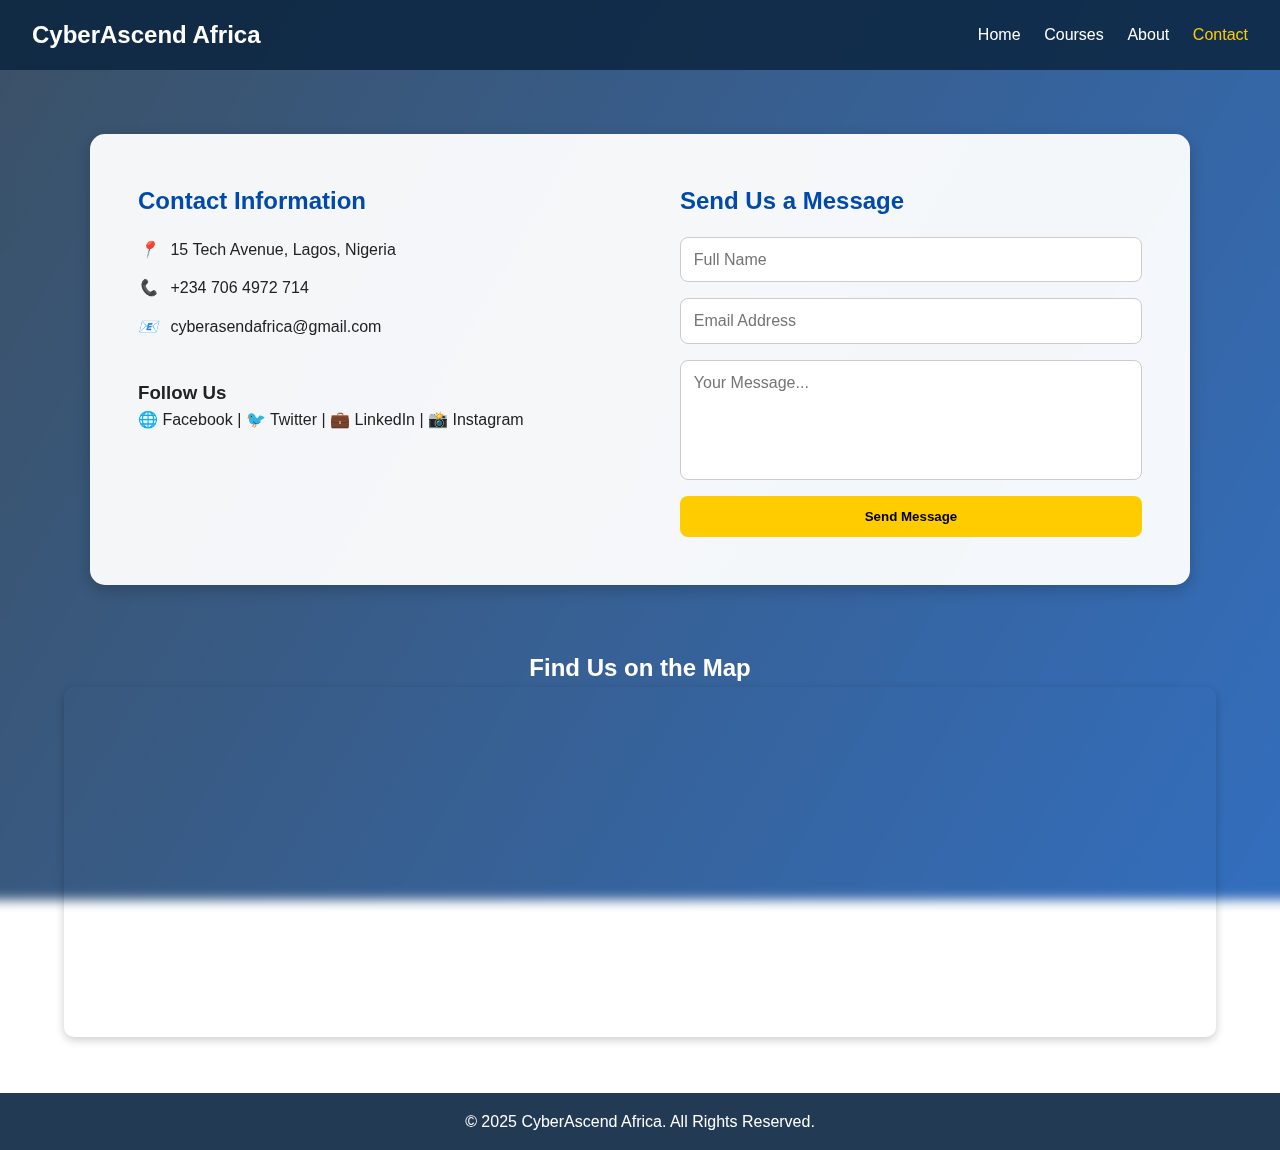
<file: contact.html>
<!DOCTYPE html>
<html lang="en">
<head>
  <meta charset="UTF-8" />
  <meta name="viewport" content="width=device-width, initial-scale=1.0" />
  <title>Contact | CyberAscend Africa</title>
  <style>
    /* =====================
       GLOBAL STYLES
    ===================== */
    * {
      margin: 0;
      padding: 0;
      box-sizing: border-box;
      font-family: "Poppins", sans-serif;
    }

    body {
      color: #222;
      line-height: 1.6;
      background: linear-gradient(120deg, rgba(10,37,64,0.8), rgba(0,74,173,0.8)),
        url("https://images.unsplash.com/photo-1521791136064-7986c2920216?auto=format&fit=crop&w=1350&q=80")
          no-repeat center center/cover;
      background-attachment: fixed;
      backdrop-filter: blur(6px);
      overflow-x: hidden;
    }

    header {
      background: rgba(10, 37, 64, 0.85);
      color: #fff;
      padding: 1rem 2rem;
      display: flex;
      justify-content: space-between;
      align-items: center;
      position: sticky;
      top: 0;
      z-index: 999;
    }

    header h1 {
      font-size: 1.5rem;
      font-weight: 700;
    }

    nav a {
      color: #fff;
      text-decoration: none;
      margin-left: 1.2rem;
      font-weight: 500;
      transition: 0.3s;
    }

    nav a:hover {
      color: #ffcc00;
    }

    /* =====================
       CONTACT SECTION
    ===================== */
    .contact-section {
      display: grid;
      grid-template-columns: 1fr 1fr;
      gap: 3rem;
      max-width: 1100px;
      margin: 4rem auto;
      background: rgba(255, 255, 255, 0.95);
      border-radius: 15px;
      box-shadow: 0 5px 15px rgba(0, 0, 0, 0.2);
      padding: 2rem;
    }

    .contact-info {
      padding: 1rem;
    }

    .contact-info h2 {
      color: #004aad;
      margin-bottom: 1rem;
    }

    .contact-info p {
      margin-bottom: 0.8rem;
    }

    .contact-info i {
      color: #004aad;
      margin-right: 0.5rem;
    }

    .contact-form {
      padding: 1rem;
    }

    .contact-form h2 {
      color: #004aad;
      margin-bottom: 1rem;
    }

    form {
      display: flex;
      flex-direction: column;
    }

    input,
    textarea {
      margin-bottom: 1rem;
      padding: 0.8rem;
      border: 1px solid #ccc;
      border-radius: 8px;
      font-size: 1rem;
    }

    textarea {
      resize: none;
      height: 120px;
    }

    button {
      background: #ffcc00;
      border: none;
      color: #000;
      padding: 0.8rem;
      border-radius: 8px;
      font-weight: 600;
      cursor: pointer;
      transition: 0.3s;
    }

    button:hover {
      background: #ffdb4d;
      transform: translateY(-2px);
    }

    /* =====================
       MAP SECTION
    ===================== */
    .map-section {
      text-align: center;
      margin: 3rem auto;
    }

    iframe {
      width: 90%;
      height: 350px;
      border: none;
      border-radius: 10px;
      box-shadow: 0 3px 10px rgba(0, 0, 0, 0.2);
    }

    /* =====================
       FOOTER
    ===================== */
    footer {
      background: rgba(10, 37, 64, 0.9);
      color: #fff;
      text-align: center;
      padding: 1rem;
      margin-top: 2rem;
    }

    /* =====================
       RESPONSIVE DESIGN
    ===================== */
    @media (max-width: 900px) {
      .contact-section {
        grid-template-columns: 1fr;
        gap: 2rem;
        margin: 2rem 1rem;
      }

      iframe {
        height: 250px;
      }
    }
  </style>
</head>
<body>
  <header>
    <h1>CyberAscend Africa</h1>
    <nav>
      <a href="index.html">Home</a>
      <a href="courses.html">Courses</a>
      <a href="about.html">About</a>
      <a href="contact.html" style="color:#ffcc00;">Contact</a>
    </nav>
  </header>

  <section class="contact-section">
    <div class="contact-info">
      <h2>Contact Information</h2>
      <p><i>📍</i> 15 Tech Avenue, Lagos, Nigeria</p>
      <p><i>📞</i> +234 706 4972 714</p>
      <p><i>📧</i> cyberasendafrica@gmail.com</p>
      <br />
      <h3>Follow Us</h3>
      <p>🌐 Facebook | 🐦 Twitter | 💼 LinkedIn | 📸 Instagram</p>
    </div>

    <div class="contact-form">
      <h2>Send Us a Message</h2>
      <form id="contactForm">
        <input type="text" id="name" placeholder="Full Name" required />
        <input type="email" id="email" placeholder="Email Address" required />
        <textarea id="message" placeholder="Your Message..." required></textarea>
        <button type="submit">Send Message</button>
      </form>
    </div>
  </section>

  <section class="map-section">
    <h2 style="color:white;">Find Us on the Map</h2>
    <iframe
      src="https://www.google.com/maps/embed?pb=!1m18!1m12!1m3!1d3963.265621023326!2d3.379205614357316!3d6.605874995226731!2m3!1f0!2f0!3f0!3m2!1i1024!2i768!4f13.1!3m3!1m2!1s0x103b93d3b4ff9b8b%3A0x57f5cde8eb937df5!2sLagos!5e0!3m2!1sen!2sng!4v1601312218192!5m2!1sen!2sng"
      allowfullscreen=""
      aria-hidden="false"
      tabindex="0"
    ></iframe>
  </section>

  <footer>
    <p>&copy; 2025 CyberAscend Africa. All Rights Reserved.</p>
  </footer>

  <script>
    // Simple form validation and alert simulation
    document.getElementById("contactForm").addEventListener("submit", function (e) {
      e.preventDefault();

      const name = document.getElementById("name").value.trim();
      const email = document.getElementById("email").value.trim();
      const message = document.getElementById("message").value.trim();

      if (!name || !email || !message) {
        alert("Please fill out all fields before sending your message.");
        return;
      }

      alert(`✅ Thank you, ${name}! Your message has been sent successfully.`);
      this.reset();
    });
  </script>
</body>
</html>
</file>
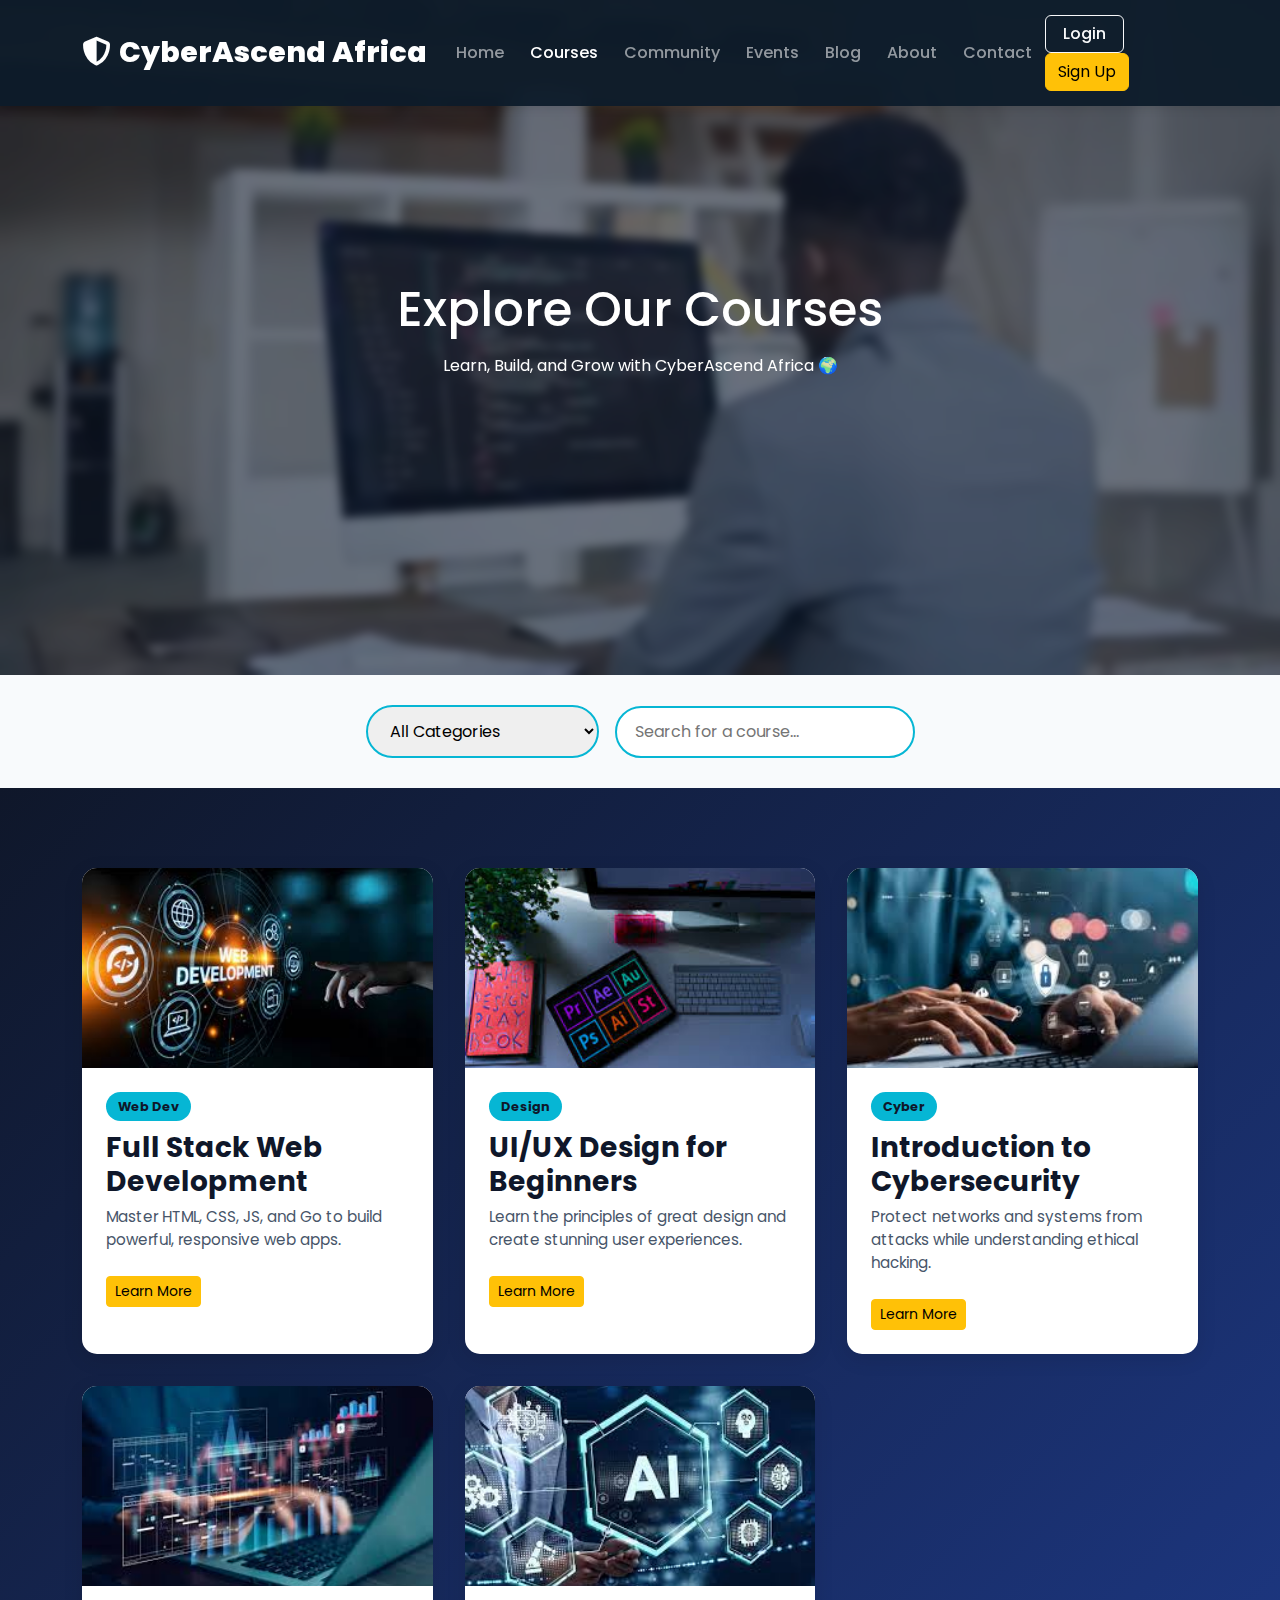
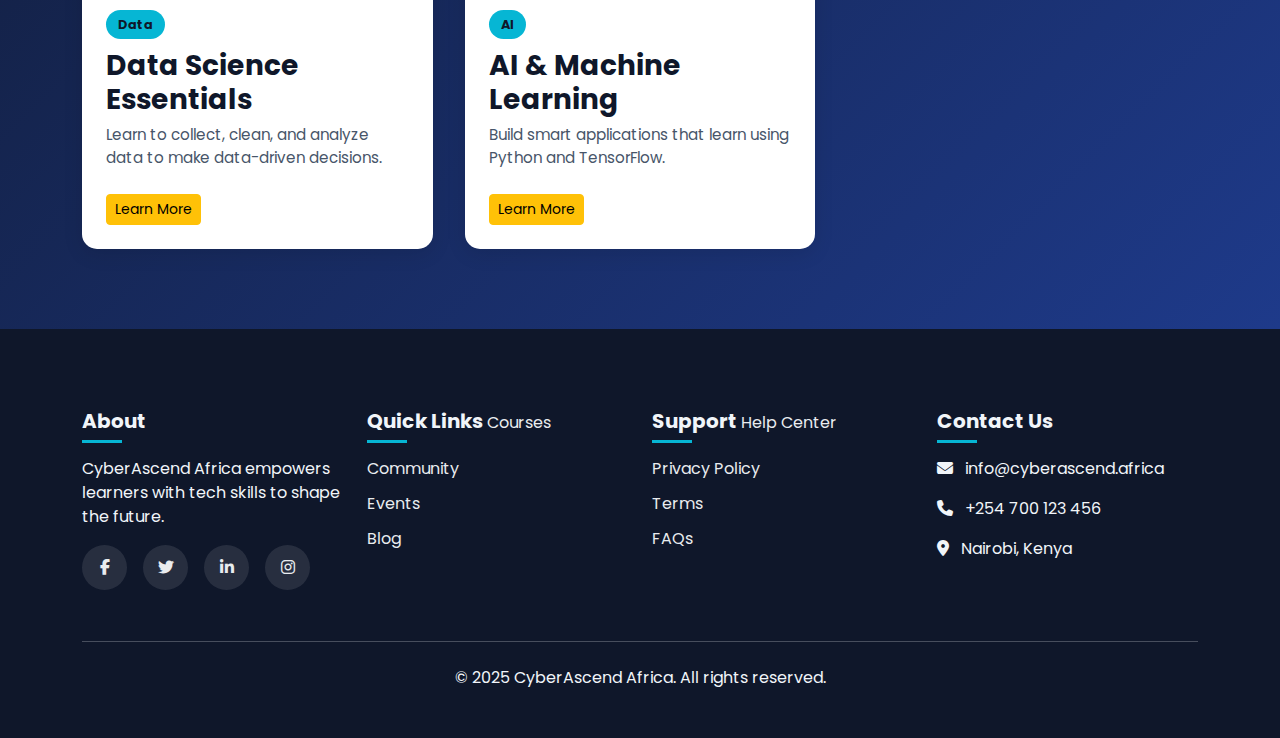
<file: courses.html>
<!DOCTYPE html>
<html lang="en">
<head>
  <meta charset="UTF-8" />
  <meta name="viewport" content="width=device-width, initial-scale=1.0" />
  <title>Courses | CyberAscend Africa</title>
  <link href="https://fonts.googleapis.com/css2?family=Poppins:wght@400;600;700&display=swap" rel="stylesheet">
  <link href="https://cdn.jsdelivr.net/npm/bootstrap@5.3.0/dist/css/bootstrap.min.css" rel="stylesheet">
  <link href="https://cdn.jsdelivr.net/npm/bootstrap-icons@1.11.3/font/bootstrap-icons.css" rel="stylesheet">
  <link href="https://unpkg.com/aos@2.3.1/dist/aos.css" rel="stylesheet">
  <link href="https://cdnjs.cloudflare.com/ajax/libs/font-awesome/6.5.0/css/all.min.css" rel="stylesheet">
  <style>

    :root {
      --brand: #1e3a8a;
      --accent: #06b6d4;
      --dark-bg: #0f172a;
      --light: #f8fafc;
      --primary-dark: #0f172a;
      --primary-light: #1e3a8a;
      --accent-dark: #0891b2;
      --text-light: #f1f5f9;
      --transition: all 0.3s ease;
    }


    body {
      font-family: 'Poppins', sans-serif;
      background-color: var(--light);
      color: #1e293b;
    }

    /* Navbar */
    .navbar {
      transition: var(--transition);
      background-color: rgba(13, 27, 42, 0.95);
      padding: 15px 0;
      box-shadow: 0 2px 10px rgba(0,0,0,0.1);
    }
    
    .navbar.scrolled {
      padding: 8px 0;
      box-shadow: 0 5px 15px rgba(0,0,0,0.2);
    }
    
    .navbar-brand {
      font-weight: 800;
      font-size: 1.8rem;
    }
    
    .nav-link {
      position: relative;
      margin: 0 5px;
      font-weight: 500;
      transition: var(--transition);
    }
    
    .nav-link:after {
      content: '';
      position: absolute;
      bottom: 0;
      left: 50%;
      width: 0;
      height: 2px;
      background: var(--accent);
      transition: var(--transition);
      transform: translateX(-50%);
    }
    
    .nav-link:hover:after {
      width: 100%;
    }
        /* ===== COURSES PAGE HERO ===== */
    .courses-hero {
    position: relative;
    height: 75vh;
    display: flex;
    justify-content: center;
    align-items: center;
    text-align: center;
    color: white;
    background: url("asset/images/hero-image_5-1.webp") center/cover no-repeat;
    overflow: hidden;
    }

    .courses-hero-overlay {
    position: absolute;
    top: 0;
    left: 0;
    width: 100%;
    height: 100%;
    background: rgba(15, 23, 42, 0.6);
    backdrop-filter: blur(5px);
    }

    .courses-hero-content {
    position: relative;
    z-index: 1;
    max-width: 800px;
    padding: 0 20px;
    }

    .courses-hero h1 {
    font-size: 3rem;
    margin-bottom: 1rem;
    }

    /* ===== FILTER SECTION ===== */
    .filter-section {
    background: rgba(255,255,255,0.1);
    padding: 30px 0;
    backdrop-filter: blur(8px);
    }

    .filter-flex {
    display: flex;
    justify-content: center;
    align-items: center;
    flex-wrap: wrap;
    gap: 1rem;
    }

    .filter-select,
    .filter-search {
    padding: 12px 18px;
    border-radius: 30px;
    border: 2px solid var(--accent);
    font-size: 1rem;
    outline: none;
    transition: var(--transition);
    }

    .filter-search {
    width: 300px;
    }

    .filter-select:focus,
    .filter-search:focus {
    border-color: var(--accent-dark);
    box-shadow: 0 0 10px rgba(6,182,212,0.4);
    }

    /* ===== COURSE GRID ===== */
    .courses-grid-section {
    padding: 80px 0;
    background: linear-gradient(135deg, var(--primary-dark) 0%, var(--primary-light) 100%);
    }

    .courses-grid {
    display: grid;
    grid-template-columns: repeat(auto-fit, minmax(270px, 1fr));
    gap: 2rem;
    }

    .course-card {
    background: white;
    border-radius: 15px;
    overflow: hidden;
    transition: var(--transition);
    box-shadow: 0 5px 20px rgba(0,0,0,0.1);
    cursor: pointer;
    }

    .course-card img {
    width: 100%;
    height: 200px;
    object-fit: cover;
    transition: var(--transition);
    }

    .course-card:hover img {
    transform: scale(1.08);
    }

    .course-card:hover {
    transform: translateY(-10px);
    box-shadow: 0 15px 35px rgba(0,0,0,0.2);
    }

    .course-card .card-body {
    padding: 1.5rem;
    text-align: left;
    }

    .course-card .card-title {
    font-weight: 700;
    color: var(--primary-dark);
    margin-bottom: 0.5rem;
    }

    .course-card p {
    font-size: 0.95rem;
    color: #475569;
    }

    .course-badge {
    background: var(--accent);
    color: var(--primary-dark);
    padding: 5px 12px;
    border-radius: 20px;
    font-weight: 700;
    font-size: 0.8rem;
    margin-bottom: 10px;
    display: inline-block;
    }

    /* Footer */
    footer {
      background-color: var(--primary-dark);
      color: var(--text-light);
      padding: 5rem 0 2rem;
    }
    
    footer h5 {
      font-weight: 700;
      margin-bottom: 1.5rem;
      position: relative;
      display: inline-block;
    }
    
    footer h5:after {
      content: '';
      position: absolute;
      left: 0;
      bottom: -10px;
      width: 40px;
      height: 3px;
      background: var(--accent);
    }
    
    footer a {
      color: #e9ecef;
      text-decoration: none;
      transition: var(--transition);
      display: inline-block;
      margin-bottom: 0.7rem;
    }
    
    footer a:hover {
      color: var(--accent);
      transform: translateX(8px);
    }
    
    .social-icons a {
      display: inline-block;
      width: 45px;
      height: 45px;
      background: rgba(255,255,255,0.1);
      border-radius: 50%;
      text-align: center;
      line-height: 45px;
      margin-right: 12px;
      transition: var(--transition);
    }
    
    .social-icons a:hover {
      background: var(--accent);
      color: var(--primary-dark);
      transform: translateY(-8px);
    }


  </style>
</head>
<body>
  <!-- Navbar -->
  <nav class="navbar navbar-expand-lg navbar-dark fixed-top">
    <div class="container">
        <a class="navbar-brand" href="#">
        <i class="fas fa-shield-alt me-2"></i>CyberAscend Africa
        </a>
        <button class="navbar-toggler" type="button" data-bs-toggle="collapse" data-bs-target="#navbarNav">
        <span class="navbar-toggler-icon"></span>
        </button>
        <div class="collapse navbar-collapse" id="navbarNav">
        <ul class="navbar-nav mx-auto">
            <li class="nav-item"><a class="nav-link" href="index.html">Home</a></li>
            <li class="nav-item"><a class="nav-link active" href="courses.html">Courses</a></li>
            <li class="nav-item"><a class="nav-link" href="#">Community</a></li>
            <li class="nav-item"><a class="nav-link" href="events.html">Events</a></li>
            <li class="nav-item"><a class="nav-link" href="#">Blog</a></li>
            <li class="nav-item"><a class="nav-link" href="about.html">About</a></li>
            <li class="nav-item"><a class="nav-link" href="contact.html">Contact</a></li>
        </ul>
        <div>
            <button class="btn btn-outline-light me-2"><a class="nav-link" href="login.html">Login</a></button>
            <button class="btn btn-warning">Sign Up</button>
        </div>
        </div>
    </div>
  </nav>
  <!-- Hero Section -->
  <section class="courses-hero">
    <div class="courses-hero-overlay"></div>
    <div class="courses-hero-content">
      <h1>Explore Our Courses</h1>
      <p>Learn, Build, and Grow with CyberAscend Africa 🌍</p>
    </div>
  </section>

  <!-- Filter and Search -->
  <section class="filter-section">
    <div class="container filter-flex">
      <select id="categoryFilter" class="filter-select">
        <option value="all">All Categories</option>
        <option value="web">Web Development</option>
        <option value="design">UI/UX Design</option>
        <option value="cyber">Cybersecurity</option>
        <option value="data">Data Science</option>
        <option value="ai">AI & Machine Learning</option>
      </select>

      <input type="text" id="searchInput" placeholder="Search for a course..." class="filter-search" />
    </div>
  </section>

  <!-- Courses Grid -->
  <section class="courses-grid-section">
    <div class="container courses-grid" id="coursesContainer">

      <!-- Example Course Cards -->
      <div class="course-card" data-category="web">
        <a href="course_detail.html?course=web-dev"><img src="asset/images/download (7).jfif" alt="Web Development" /></a>
        <div class="card-body">
          <span class="course-badge">Web Dev</span>
          <h3 class="card-title">Full Stack Web Development</h3>
          <p>Master HTML, CSS, JS, and Go to build powerful, responsive web apps.</p>
          <a href="course_detail.html?course=web-dev" class="btn btn-sm btn-warning mt-2">Learn More</a>
        </div>
      </div>

      <div class="course-card" data-category="design">
        <a href="course_detail.html?course=web-dev"><img src="asset/images/download (3).jfif" alt="UI UX Design" /></a>
        <div class="card-body">
          <span class="course-badge">Design</span>
          <h3 class="card-title">UI/UX Design for Beginners</h3>
          <p>Learn the principles of great design and create stunning user experiences.</p>
          <a href="course_detail.html?course=web-dev" class="btn btn-sm btn-warning mt-2">Learn More</a>
        </div>
      </div>

      <div class="course-card" data-category="cyber">
        <a href="course_detail.html?course=web-dev"><img src="asset/images/download (5).jfif" alt="Cybersecurity" /></a>
        <div class="card-body">
          <span class="course-badge">Cyber</span>
          <h3 class="card-title">Introduction to Cybersecurity</h3>
          <p>Protect networks and systems from attacks while understanding ethical hacking.</p>
          <a href="course_detail.html?course=web-dev" class="btn btn-sm btn-warning mt-2">Learn More</a>
        </div>
      </div>

      <div class="course-card" data-category="data">
        <a href="course_detail.html?course=web-dev"><img src="asset/images/download.jfif" alt="Data Science" /></a>
        <div class="card-body">
          <span class="course-badge">Data</span>
          <h3 class="card-title">Data Science Essentials</h3>
          <p>Learn to collect, clean, and analyze data to make data-driven decisions.</p>
          <a href="course_detail.html?course=web-dev" class="btn btn-sm btn-warning mt-2">Learn More</a>
        </div>
      </div>

      <div class="course-card" data-category="ai">
        <a href="course_detail.html?course=web-dev"><img src="asset/images/images.jfif" alt="AI Course" /></a>
        <div class="card-body">
          <span class="course-badge">AI</span>
          <h3 class="card-title">AI & Machine Learning</h3>
          <p>Build smart applications that learn using Python and TensorFlow.</p>
          <a href="course_detail.html?course=web-dev" class="btn btn-sm btn-warning mt-2">Learn More</a>
        </div>
      </div>

    </div>
  </section>

<!-- Footer -->
  <footer>
    <div class="container">
        <div class="row text-center text-md-start">
        <div class="col-md-3 mb-4">
            <h5>About</h5>
            <p>CyberAscend Africa empowers learners with tech skills to shape the future.</p>
            <div class="social-icons mt-3">
              <a href="https://www.facebook.com/profile.php?id=61579289039301"><i class="fab fa-facebook-f"></i></a>
              <a href="https://x.com/AfricaAscend1"><i class="fab fa-twitter"></i></a>
              <a href="https://www.linkedin.com/company/cyberascend"><i class="fab fa-linkedin-in"></i></a>
              <a href="#"><i class="fab fa-instagram"></i></a>
            </div>
        </div>
        <div class="col-md-3 mb-4">
            <h5>Quick Links</h5>
            <a href="courses.html">Courses</a><br>
            <a href="#">Community</a><br>
            <a href="events.html">Events</a><br>
            <a href="#">Blog</a>
        </div>
        <div class="col-md-3 mb-4">
            <h5>Support</h5>
            <a href="#">Help Center</a><br>
            <a href="#">Privacy Policy</a><br>
            <a href="#">Terms</a><br>
            <a href="#">FAQs</a>
        </div>
        <div class="col-md-3 mb-4">
            <h5>Contact Us</h5>
            <p><i class="fas fa-envelope me-2"></i> info@cyberascend.africa</p>
            <p><i class="fas fa-phone me-2"></i> +254 700 123 456</p>
            <p><i class="fas fa-map-marker-alt me-2"></i> Nairobi, Kenya</p>
        </div>
        </div>
        <hr>
        <div class="text-center mt-4">
        <p>© 2025 CyberAscend Africa. All rights reserved.</p>
        </div>
    </div>
  </footer>

  <script>
    // ----- Filter + Search Logic -----
    const categoryFilter = document.getElementById('categoryFilter');
    const searchInput = document.getElementById('searchInput');
    const courses = document.querySelectorAll('.course-card');

    function filterCourses() {
        const selectedCategory = categoryFilter.value.toLowerCase();
        const searchQuery = searchInput.value.toLowerCase().trim();

        courses.forEach(course => {
        const category = course.dataset.category.toLowerCase();
        const title = course.querySelector('.card-title').textContent.toLowerCase();

        const matchesCategory = selectedCategory === 'all' || category === selectedCategory;
        const matchesSearch = title.includes(searchQuery);

        // ✅ Use flex/grid-friendly visibility toggling
        if (matchesCategory && matchesSearch) {
            course.style.display = 'block';
        } else {
            course.style.display = 'none';
        }
        });
    }

    // Add listeners
    categoryFilter.addEventListener('change', filterCourses);
    searchInput.addEventListener('input', filterCourses);
  </script>

</body>
</html>
</file>
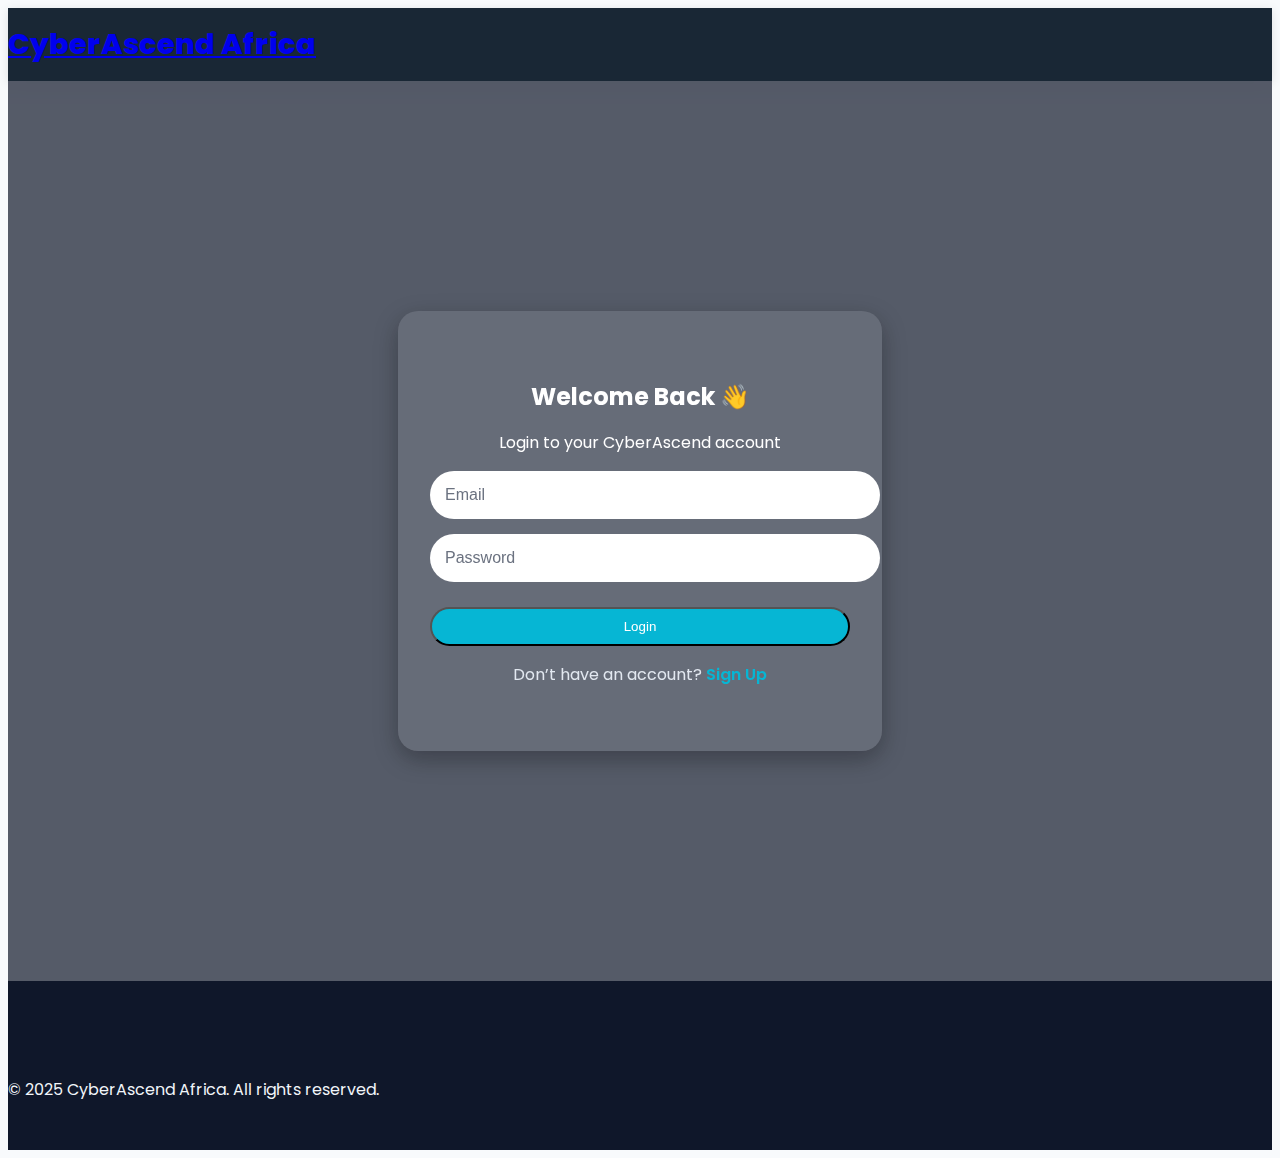
<file: login.html>
<!DOCTYPE html>
<html lang="en">
<head>
  <meta charset="UTF-8" />
  <meta name="viewport" content="width=device-width, initial-scale=1.0" />
  <title>Login | CyberAscend Africa</title>
  <link rel="stylesheet" href="style.css" />
  <link href="https://fonts.googleapis.com/css2?family=Poppins:wght@400;600;700&display=swap" rel="stylesheet">
</head>
<body>
  <!-- Navbar -->
  <nav class="navbar">
    <div class="container">
      <a class="navbar-brand" href="index.html">CyberAscend Africa</a>
    </div>
  </nav>

  <!-- Login Section -->
  <section class="auth-section">
    <div class="auth-container">
      <h2>Welcome Back 👋</h2>
      <p>Login to your CyberAscend account</p>

      <form action="#" method="POST" class="auth-form">
        <input type="email" placeholder="Email" required />
        <input type="password" placeholder="Password" required />
        <button type="submit" class="btn-accent">Login</button>
      </form>

      <p class="auth-switch">
        Don’t have an account? <a href="signup.html">Sign Up</a>
      </p>
    </div>
  </section>

  <!-- Footer -->
  <footer>
    <div class="container text-center">
      <p>&copy; 2025 CyberAscend Africa. All rights reserved.</p>
    </div>
  </footer>
</body>
</html>
</file>
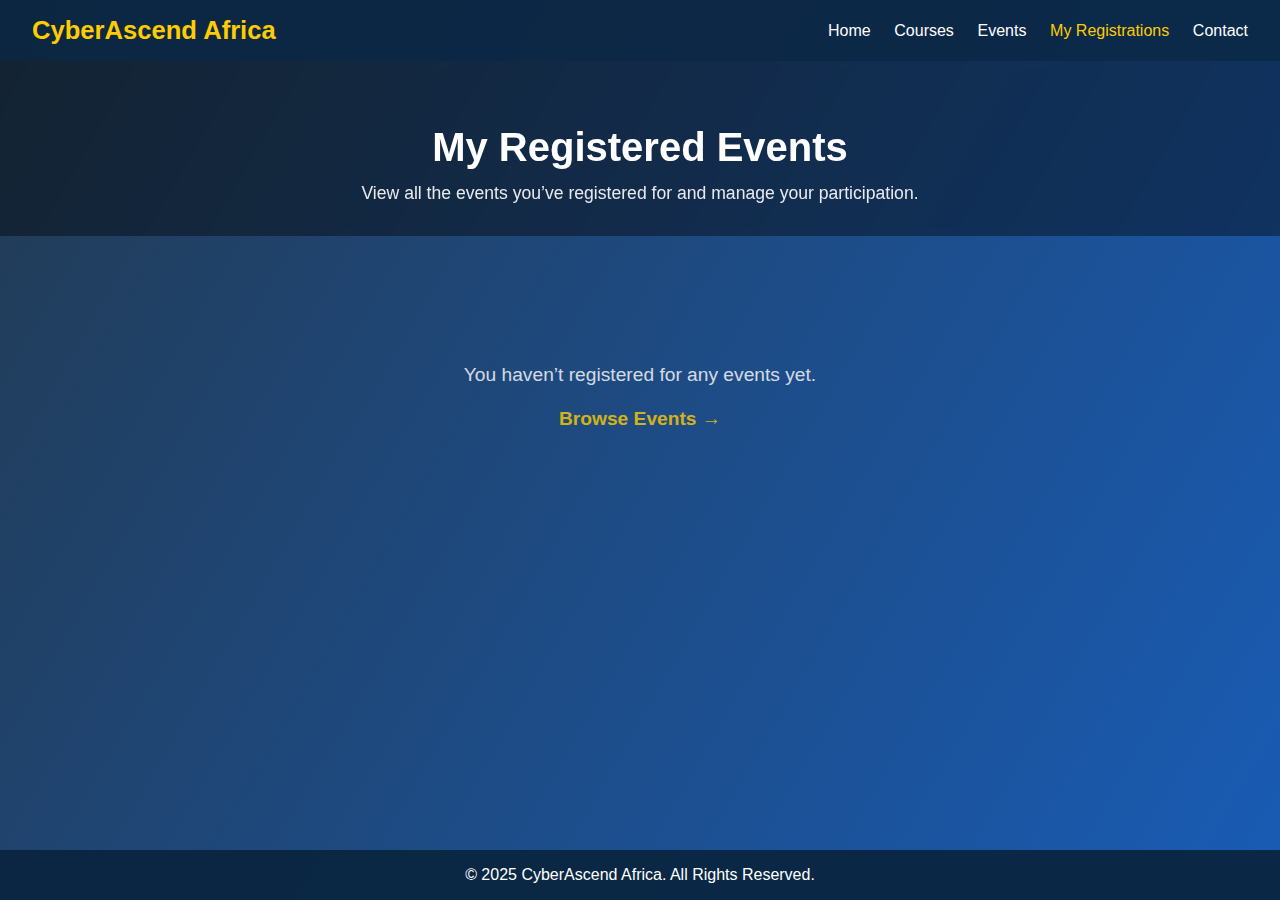
<file: my_registrations.html>
<!DOCTYPE html>
<html lang="en">
<head>
  <meta charset="UTF-8" />
  <meta name="viewport" content="width=device-width, initial-scale=1.0" />
  <title>My Registrations | CyberAscend Africa</title>
  <style>
    /* ======== GLOBAL ======== */
    * {
      margin: 0;
      padding: 0;
      box-sizing: border-box;
      font-family: 'Poppins', sans-serif;
    }

    body {
      background: linear-gradient(120deg, rgba(10,37,64,0.9), rgba(0,74,173,0.9)),
      url('https://images.unsplash.com/photo-1519389950473-47ba0277781c?auto=format&fit=crop&w=1400&q=80')
        no-repeat center/cover;
      background-attachment: fixed;
      color: #fff;
      overflow-x: hidden;
      min-height: 100vh;
      display: flex;
      flex-direction: column;
    }

    /* ======== NAVBAR ======== */
    header {
      background: rgba(10, 37, 64, 0.9);
      display: flex;
      justify-content: space-between;
      align-items: center;
      padding: 1rem 2rem;
      position: sticky;
      top: 0;
      z-index: 999;
    }

    header h1 {
      font-weight: 700;
      font-size: 1.6rem;
      color: #ffcc00;
    }

    nav a {
      color: #fff;
      text-decoration: none;
      margin-left: 1.2rem;
      font-weight: 500;
      transition: 0.3s;
    }

    nav a:hover {
      color: #ffcc00;
    }

    /* ======== HERO ======== */
    .hero {
      text-align: center;
      padding: 4rem 2rem 2rem;
      background: rgba(0, 0, 0, 0.4);
      backdrop-filter: blur(3px);
    }

    .hero h2 {
      font-size: 2.5rem;
      margin-bottom: 0.8rem;
    }

    .hero p {
      font-size: 1.1rem;
      opacity: 0.9;
    }

    /* ======== REGISTRATIONS ======== */
    .registrations-container {
      max-width: 1000px;
      margin: 2rem auto;
      display: grid;
      grid-template-columns: repeat(auto-fit, minmax(280px, 1fr));
      gap: 2rem;
      padding: 0 1rem;
    }

    .reg-card {
      background: rgba(255, 255, 255, 0.1);
      border-radius: 15px;
      padding: 1.5rem;
      backdrop-filter: blur(6px);
      transition: 0.3s;
      box-shadow: 0 8px 20px rgba(0,0,0,0.2);
      position: relative;
    }

    .reg-card:hover {
      transform: translateY(-5px);
      box-shadow: 0 12px 25px rgba(0,0,0,0.4);
    }

    .reg-card h3 {
      color: #ffcc00;
      margin-bottom: 0.5rem;
    }

    .reg-card p {
      font-size: 0.95rem;
      margin-bottom: 0.4rem;
      opacity: 0.9;
    }

    .delete-btn {
      background: #e63946;
      color: #fff;
      border: none;
      padding: 0.6rem 1.2rem;
      border-radius: 8px;
      cursor: pointer;
      font-weight: 500;
      position: absolute;
      bottom: 1rem;
      right: 1rem;
      transition: 0.3s;
    }

    .delete-btn:hover {
      background: #ffcc00;
      color: #222;
    }

    /* ======== EMPTY STATE ======== */
    .empty {
      text-align: center;
      padding: 4rem 2rem;
      font-size: 1.2rem;
      opacity: 0.8;
    }

    footer {
      background: rgba(10,37,64,0.95);
      color: #fff;
      text-align: center;
      padding: 1rem;
      margin-top: auto;
    }

    @media (max-width: 600px) {
      header {
        flex-direction: column;
        align-items: flex-start;
      }
    }
  </style>
</head>
<body>
  <!-- NAVBAR -->
  <header>
    <h1>CyberAscend Africa</h1>
    <nav>
      <a href="index.html">Home</a>
      <a href="courses.html">Courses</a>
      <a href="events.html">Events</a>
      <a href="my_registrations.html" style="color:#ffcc00;">My Registrations</a>
      <a href="contact.html">Contact</a>
    </nav>
  </header>

  <!-- HERO -->
  <section class="hero">
    <h2>My Registered Events</h2>
    <p>View all the events you’ve registered for and manage your participation.</p>
  </section>

  <!-- REGISTRATIONS -->
  <div class="registrations-container" id="regContainer"></div>
  <div class="empty" id="emptyMessage" style="display:none;">
    You haven’t registered for any events yet.
    <br><br>
    <a href="events.html" style="color:#ffcc00; font-weight:600; text-decoration:none;">Browse Events →</a>
  </div>

  <footer>
    <p>&copy; 2025 CyberAscend Africa. All Rights Reserved.</p>
  </footer>

  <script>
    const container = document.getElementById("regContainer");
    const emptyMessage = document.getElementById("emptyMessage");

    const loadRegistrations = () => {
      container.innerHTML = "";
      const allKeys = Object.keys(localStorage).filter(k => k.startsWith("registrations_"));
      if (allKeys.length === 0) {
        emptyMessage.style.display = "block";
        return;
      }
      emptyMessage.style.display = "none";

      allKeys.forEach(key => {
        const eventName = key.replace("registrations_", "");
        const users = JSON.parse(localStorage.getItem(key)) || [];

        users.forEach(u => {
          const card = document.createElement("div");
          card.classList.add("reg-card");
          card.innerHTML = `
            <h3>${eventName}</h3>
            <p><strong>Name:</strong> ${u.name}</p>
            <p><strong>Email:</strong> ${u.email}</p>
            <p><strong>Password:</strong> ${u.pass.replace(/./g, '*')}</p>
            <button class="delete-btn">Unregister</button>
          `;
          const delBtn = card.querySelector(".delete-btn");
          delBtn.onclick = () => deleteRegistration(key, u.email);
          container.appendChild(card);
        });
      });
    };

    const deleteRegistration = (key, email) => {
      const users = JSON.parse(localStorage.getItem(key)) || [];
      const updated = users.filter(u => u.email !== email);
      if (updated.length === 0) {
        localStorage.removeItem(key);
      } else {
        localStorage.setItem(key, JSON.stringify(updated));
      }
      alert(`Unregistered from event successfully.`);
      loadRegistrations();
    };

    loadRegistrations();
  </script>
</body>
</html>
</file>
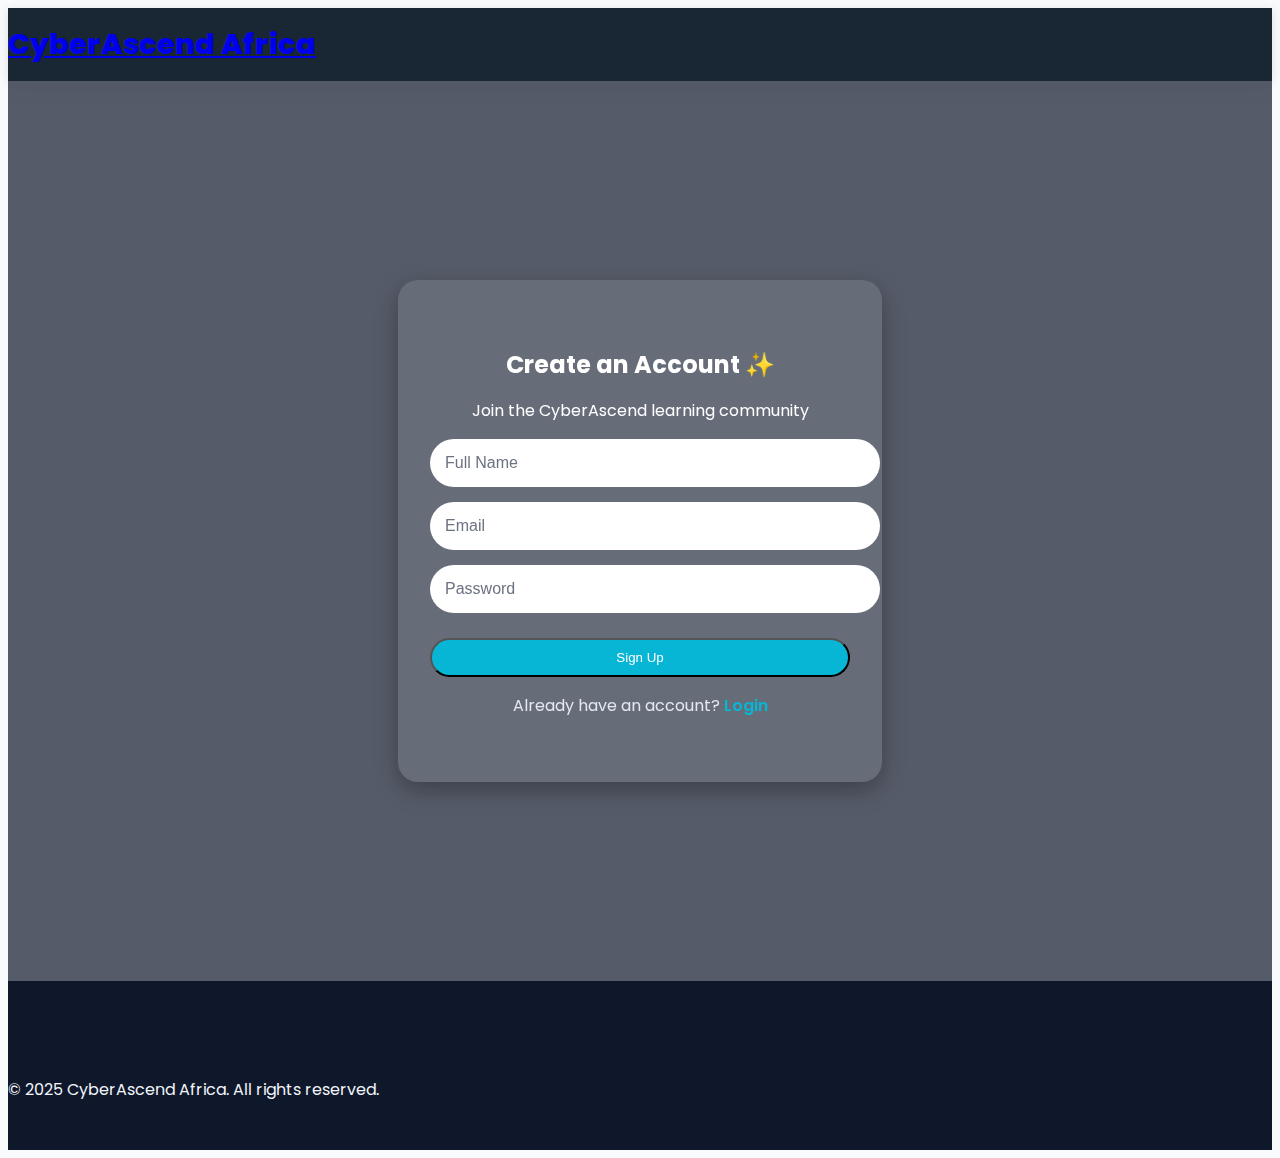
<file: signup.html>
<!DOCTYPE html>
<html lang="en">
<head>
  <meta charset="UTF-8" />
  <meta name="viewport" content="width=device-width, initial-scale=1.0" />
  <title>Sign Up | CyberAscend Africa</title>
  <link rel="stylesheet" href="style.css" />
  <link href="https://fonts.googleapis.com/css2?family=Poppins:wght@400;600;700&display=swap" rel="stylesheet">
</head>
<body>
  <nav class="navbar">
    <div class="container">
      <a class="navbar-brand" href="index.html">CyberAscend Africa</a>
    </div>
  </nav>

  <section class="auth-section">
    <div class="auth-container">
      <h2>Create an Account ✨</h2>
      <p>Join the CyberAscend learning community</p>

      <form action="#" method="POST" class="auth-form">
        <input type="text" placeholder="Full Name" required />
        <input type="email" placeholder="Email" required />
        <input type="password" placeholder="Password" required />
        <button type="submit" class="btn-accent">Sign Up</button>
      </form>

      <p class="auth-switch">
        Already have an account? <a href="login.html">Login</a>
      </p>
    </div>
  </section>

  <footer>
    <div class="container text-center">
      <p>&copy; 2025 CyberAscend Africa. All rights reserved.</p>
    </div>
  </footer>
</body>
</html>
</file>
<file: style.css>
:root {
      --brand: #1e3a8a;
      --accent: #06b6d4;
      --dark-bg: #0f172a;
      --light: #f8fafc;
      --primary-dark: #0f172a;
      --primary-light: #1e3a8a;
      --accent-dark: #0891b2;
      --text-light: #f1f5f9;
      --transition: all 0.3s ease;
    }


    body {
      font-family: 'Poppins', sans-serif;
      background-color: var(--light);
      color: #1e293b;
    }


    /* Preloader */
    #preloader {
      position: fixed;
      top: 0;
      left: 0;
      width: 100%;
      height: 100%;
      background: var(--primary-dark);
      display: flex;
      justify-content: center;
      align-items: center;
      z-index: 9999;
    }
    
    .loader {
      width: 60px;
      height: 60px;
      border: 5px solid rgba(255, 255, 255, 0.2);
      border-radius: 50%;
      border-top: 5px solid var(--accent);
      animation: spin 1.5s linear infinite;
    }
    
    @keyframes spin {
      0% { transform: rotate(0deg); }
      100% { transform: rotate(360deg); }
    }

    /* Navbar */
    .navbar {
      transition: var(--transition);
      background-color: rgba(13, 27, 42, 0.95);
      padding: 15px 0;
      box-shadow: 0 2px 10px rgba(0,0,0,0.1);
    }
    
    .navbar.scrolled {
      padding: 8px 0;
      box-shadow: 0 5px 15px rgba(0,0,0,0.2);
    }
    
    .navbar-brand {
      font-weight: 800;
      font-size: 1.8rem;
    }
    
    .nav-link {
      position: relative;
      margin: 0 5px;
      font-weight: 500;
      transition: var(--transition);
    }
    
    .nav-link:after {
      content: '';
      position: absolute;
      bottom: 0;
      left: 50%;
      width: 0;
      height: 2px;
      background: var(--accent);
      transition: var(--transition);
      transform: translateX(-50%);
    }
    
    .nav-link:hover:after {
      width: 100%;
    }

     /* Hero */
    .hero {
      position: relative;
      min-height: 85vh;
      display: flex;
      align-items: center;
      text-align: center;
      background: radial-gradient(circle at top left, var(--brand), var(--dark-bg));
      color: #fff;
      overflow: hidden;
    }
    #particles-js {
      position: absolute;
      top: 0; left: 0;
      width: 100%; height: 100%;
      z-index: 0;
    }
    .hero-content {
      position: relative;
      z-index: 1;
    }
    .hero h1 {
      font-size: 2.8rem;
      font-weight: 700;
    }
    .btn-accent {
      background: var(--accent);
      color: #fff;
      border-radius: 30px;
      padding: 10px 24px;
      transition: all 0.3s ease;
    }
    .btn-accent:hover {
      transform: translateY(-3px);
      box-shadow: 0 6px 20px rgba(6,182,212,0.4);
    }

    
    .scroll-down {
      position: absolute;
      bottom: 30px;
      left: 50%;
      transform: translateX(-50%);
      color: white;
      font-size: 2rem;
      animation: bounce 2s infinite;
      cursor: pointer;
      z-index: 2;
    }
    
    @keyframes bounce {
      0%, 20%, 50%, 80%, 100% { transform: translateY(0) translateX(-50%); }
      40% { transform: translateY(-20px) translateX(-50%); }
      60% { transform: translateY(-10px) translateX(-50%); }
    }

    /* Animated Stats Counter */
    .stats-section {
      background: linear-gradient(135deg, var(--primary-dark) 0%, var(--primary-light) 100%);
      color: white;
      padding: 70px 0;
    }
    
    .stat-box {
      text-align: center;
      padding: 20px;
      border-radius: 10px;
      transition: var(--transition);
    }
    
    .stat-box:hover {
      transform: translateY(-10px);
      background: rgba(255,255,255,0.1);
    }
    
    .stat-number {
      font-size: 3rem;
      font-weight: 700;
      margin-bottom: 0;
      background: linear-gradient(to right, #f5c518, #ffdd67);
      background-clip: text;
      -webkit-background-clip: text;
      -webkit-text-fill-color: transparent;
    }

    /* Courses Section */
    .section-title {
      position: relative;
      margin-bottom: 3rem;
      font-weight: 700;
      text-align: center;
    }
    
    .section-title:after {
      content: '';
      display: block;
      width: 80px;
      height: 4px;
      background: var(--accent);
      margin: 15px auto;
      border-radius: 2px;
    }
    
    .course-card {
      position: relative;
      overflow: hidden;
      border-radius: 15px;
      transition: var(--transition);
      height: 100%;
      border: none;
      box-shadow: 0 10px 30px rgba(0,0,0,0.1);
      margin-bottom: 20px;
    }
    
    .course-card img {
      height: 220px;
      object-fit: cover;
      transition: var(--transition);
    }
    
    .course-card:hover {
      transform: translateY(-12px);
      box-shadow: 0 15px 35px rgba(0,0,0,0.2);
    }
    
    .course-card:hover img {
      transform: scale(1.1);
    }
    
    .course-card .card-body {
      padding: 1.8rem;
    }
    
    .course-card .card-title {
      font-weight: 700;
      margin-bottom: 0.8rem;
      color: var(--primary-dark);
    }
    
    .course-badge {
      position: absolute;
      top: 15px;
      right: 15px;
      background: var(--accent);
      color: var(--primary-dark);
      padding: 5px 15px;
      border-radius: 30px;
      font-weight: 700;
      font-size: 0.8rem;
      z-index: 3;
    }
    
    .course-overlay {
      position: absolute;
      top: 0;
      left: 0;
      width: 100%;
      height: 100%;
      background: linear-gradient(to top, rgba(13, 27, 42, 0.9) 0%, transparent 100%);
      opacity: 0;
      transition: var(--transition);
      display: flex;
      align-items: flex-end;
      padding: 2rem;
      z-index: 2;
    }
    
    .course-card:hover .course-overlay {
      opacity: 1;
    }
    .course-card:hover {
      will-change: transform;
    }

    
    .course-overlay-content {
      color: white;
      transform: translateY(20px);
      transition: var(--transition);
    }
    
    .course-card:hover .course-overlay-content {
      transform: translateY(0);
    }

    /* Testimonials */
    .testimonial-section {
      background-color: #f8f9fa;
      padding: 100px 0;
      position: relative;
    }
    
    .testimonial-card {
      background: white;
      border-radius: 15px;
      padding: 30px;
      box-shadow: 0 10px 30px rgba(0,0,0,0.08);
      margin: 15px;
      transition: var(--transition);
      position: relative;
    }
    
    .testimonial-card:hover {
      transform: translateY(-10px);
      box-shadow: 0 15px 35px rgba(0,0,0,0.15);
    }
    
    .testimonial-card:after {
      content: '\201D';
      position: absolute;
      top: 20px;
      right: 30px;
      font-size: 5rem;
      color: rgba(13, 27, 42, 0.1);
      font-family: Arial, sans-serif;
    }
    
    .testimonial-avatar {
      width: 70px;
      height: 70px;
      border-radius: 50%;
      object-fit: cover;
      border: 4px solid var(--accent);
      margin-right: 20px;
    }
    
    .testimonial-rating {
      color: var(--accent);
      margin-bottom: 15px;
    }

    /* Newsletter */
    .newsletter-section {
      background: linear-gradient(135deg, var(--primary-dark) 0%, var(--primary-light) 100%);
      padding: 80px 0;
      color: white;
      text-align: center;
    }
    
    .newsletter-form {
      max-width: 600px;
      margin: 0 auto;
    }
    
    .form-control {
      padding: 15px 20px;
      border-radius: 50px;
      border: none;
      box-shadow: 0 5px 20px rgba(0,0,0,0.1);
    }
    
    .newsletter-btn {
      padding: 15px 30px;
      border-radius: 50px;
      background: var(--accent);
      color: var(--primary-dark);
      font-weight: 700;
      border: none;
      transition: var(--transition);
      box-shadow: 0 5px 20px rgba(0,0,0,0.15);
    }
    
    .newsletter-btn:hover {
      background: var(--accent-dark);
      transform: translateY(-3px);
      box-shadow: 0 8px 25px rgba(0,0,0,0.2);
    }

    /* Back to Top Button */
    .back-to-top {
      position: fixed;
      bottom: 30px;
      right: 30px;
      width: 50px;
      height: 50px;
      background: var(--accent);
      color: var(--primary-dark);
      border-radius: 50%;
      display: flex;
      align-items: center;
      justify-content: center;
      font-size: 1.5rem;
      box-shadow: 0 5px 15px rgba(0,0,0,0.2);
      cursor: pointer;
      opacity: 0;
      visibility: hidden;
      transition: var(--transition);
      z-index: 999;
    }
    
    .back-to-top.active {
      opacity: 1;
      visibility: visible;
    }
    
    .back-to-top:hover {
      background: var(--accent-dark);
      transform: translateY(-5px);
    }

    /* Footer */
    footer {
      background-color: var(--primary-dark);
      color: var(--text-light);
      padding: 5rem 0 2rem;
    }
    
    footer h5 {
      font-weight: 700;
      margin-bottom: 1.5rem;
      position: relative;
      display: inline-block;
    }
    
    footer h5:after {
      content: '';
      position: absolute;
      left: 0;
      bottom: -10px;
      width: 40px;
      height: 3px;
      background: var(--accent);
    }
    
    footer a {
      color: #e9ecef;
      text-decoration: none;
      transition: var(--transition);
      display: inline-block;
      margin-bottom: 0.7rem;
    }
    
    footer a:hover {
      color: var(--accent);
      transform: translateX(8px);
    }
    
    .social-icons a {
      display: inline-block;
      width: 45px;
      height: 45px;
      background: rgba(255,255,255,0.1);
      border-radius: 50%;
      text-align: center;
      line-height: 45px;
      margin-right: 12px;
      transition: var(--transition);
    }
    
    .social-icons a:hover {
      background: var(--accent);
      color: var(--primary-dark);
      transform: translateY(-8px);
    }

    /* Animations */
    @keyframes fadeIn {
      from { opacity: 0; transform: translateY(30px); }
      to { opacity: 1; transform: translateY(0); }
    }
    
    .fade-in {
      opacity: 0;
      transform: translateY(30px);
      transition: opacity 0.8s ease, transform 0.8s ease;
    }
    
    .fade-in.appear {
      opacity: 1;
      transform: translateY(0);
    }

    /* Responsive Adjustments */
    @media (max-width: 992px) {
      .navbar-collapse {
        background-color: rgba(13, 27, 42, 0.95);
        padding: 1rem;
        border-radius: 10px;
      }
    }

    @media (max-width: 992px) {
      .navbar .btn {
        margin-top: 10px;
      }
      
      .hero {
        padding: 100px 0 80px;
      }
    }
    
    @media (max-width: 768px) {
      .hero {
        padding: 80px 0 60px;
      }
      
      .hero h1 {
        font-size: 2.5rem;
      }
      
      .stat-number {
        font-size: 2.5rem;
      }
      
      footer .col-md-3 {
        margin-bottom: 2.5rem;
      }
    }

    /* ==== AUTH PAGES (Login / Signup) ==== */
    .auth-section {
    position: relative;
    min-height: 100vh;
    display: flex;
    align-items: center;
    justify-content: center;
    background: rgba(15, 23, 42, 0.7);
    backdrop-filter: blur(10px);
    color: #fff;
    }

    .auth-container {
    background: rgba(255, 255, 255, 0.1);
    padding: 3rem 2rem;
    border-radius: 20px;
    box-shadow: 0 8px 25px rgba(0,0,0,0.3);
    text-align: center;
    width: 100%;
    max-width: 420px;
    }

    .auth-container h2 {
    font-weight: 700;
    margin-bottom: 10px;
    }

    .auth-form input {
    width: 100%;
    padding-left: 15px;
    padding: 15px;
    margin-bottom: 15px;
    border: none;
    border-radius: 30px;
    outline: none;
    font-size: 1rem;
    justify-content: center;
    }

    .auth-form input::placeholder {
    color: #6b7280;
    }

    .auth-form button {
    width: 100%;
    margin-top: 10px;
    }

    .auth-switch {
    margin-top: 1rem;
    color: #e2e8f0;
    }

    .auth-switch a {
    color: var(--accent);
    font-weight: 600;
    text-decoration: none;
    }




    /* ===== COURSES PAGE HERO ===== */
.courses-hero {
  position: relative;
  height: 75vh;
  display: flex;
  justify-content: center;
  align-items: center;
  text-align: center;
  color: white;
  background: url("images/courses-bg.jpg") center/cover no-repeat;
  overflow: hidden;
}

.courses-hero-overlay {
  position: absolute;
  top: 0;
  left: 0;
  width: 100%;
  height: 100%;
  background: rgba(15, 23, 42, 0.6);
  backdrop-filter: blur(5px);
}

.courses-hero-content {
  position: relative;
  z-index: 1;
  max-width: 800px;
  padding: 0 20px;
}

.courses-hero h1 {
  font-size: 3rem;
  margin-bottom: 1rem;
}

/* ===== FILTER SECTION ===== */
.filter-section {
  background: rgba(255,255,255,0.1);
  padding: 30px 0;
  backdrop-filter: blur(8px);
}

.filter-flex {
  display: flex;
  justify-content: center;
  align-items: center;
  flex-wrap: wrap;
  gap: 1rem;
}

.filter-select,
.filter-search {
  padding: 12px 18px;
  border-radius: 30px;
  border: 2px solid var(--accent);
  font-size: 1rem;
  outline: none;
  transition: var(--transition);
}

.filter-search {
  width: 300px;
}

.filter-select:focus,
.filter-search:focus {
  border-color: var(--accent-dark);
  box-shadow: 0 0 10px rgba(6,182,212,0.4);
}

/* ===== COURSE GRID ===== */
.courses-grid-section {
  padding: 80px 0;
  background: linear-gradient(135deg, var(--primary-dark) 0%, var(--primary-light) 100%);
}

.courses-grid {
  display: grid;
  grid-template-columns: repeat(auto-fit, minmax(270px, 1fr));
  gap: 2rem;
  padding-left: 50px;
  padding-right: 50px;
}

.course-card {
  background: white;
  border-radius: 15px;
  overflow: hidden;
  transition: var(--transition);
  box-shadow: 0 5px 20px rgba(0,0,0,0.1);
  cursor: pointer;
  
  
}

.course-card img {
  width: 100%;
  height: 200px;
  object-fit: cover;
  transition: var(--transition);
}

.course-card:hover img {
  transform: scale(1.08);
}

.course-card:hover {
  transform: translateY(-10px);
  box-shadow: 0 15px 35px rgba(243, 174, 174, 0.2);
}

.course-card .card-body {
  padding: 1.5rem;
  text-align: left;
}

.course-card .card-title {
  font-weight: 700;
  color: var(--primary-dark);
  margin-bottom: 0.5rem;
}

.course-card p {
  font-size: 0.95rem;
  color: #475569;
}

.course-badge {
  background: var(--accent);
  color: var(--primary-dark);
  padding: 5px 12px;
  border-radius: 20px;
  font-weight: 700;
  font-size: 0.8rem;
  margin-bottom: 10px;
  display: inline-block;
}
</file>
